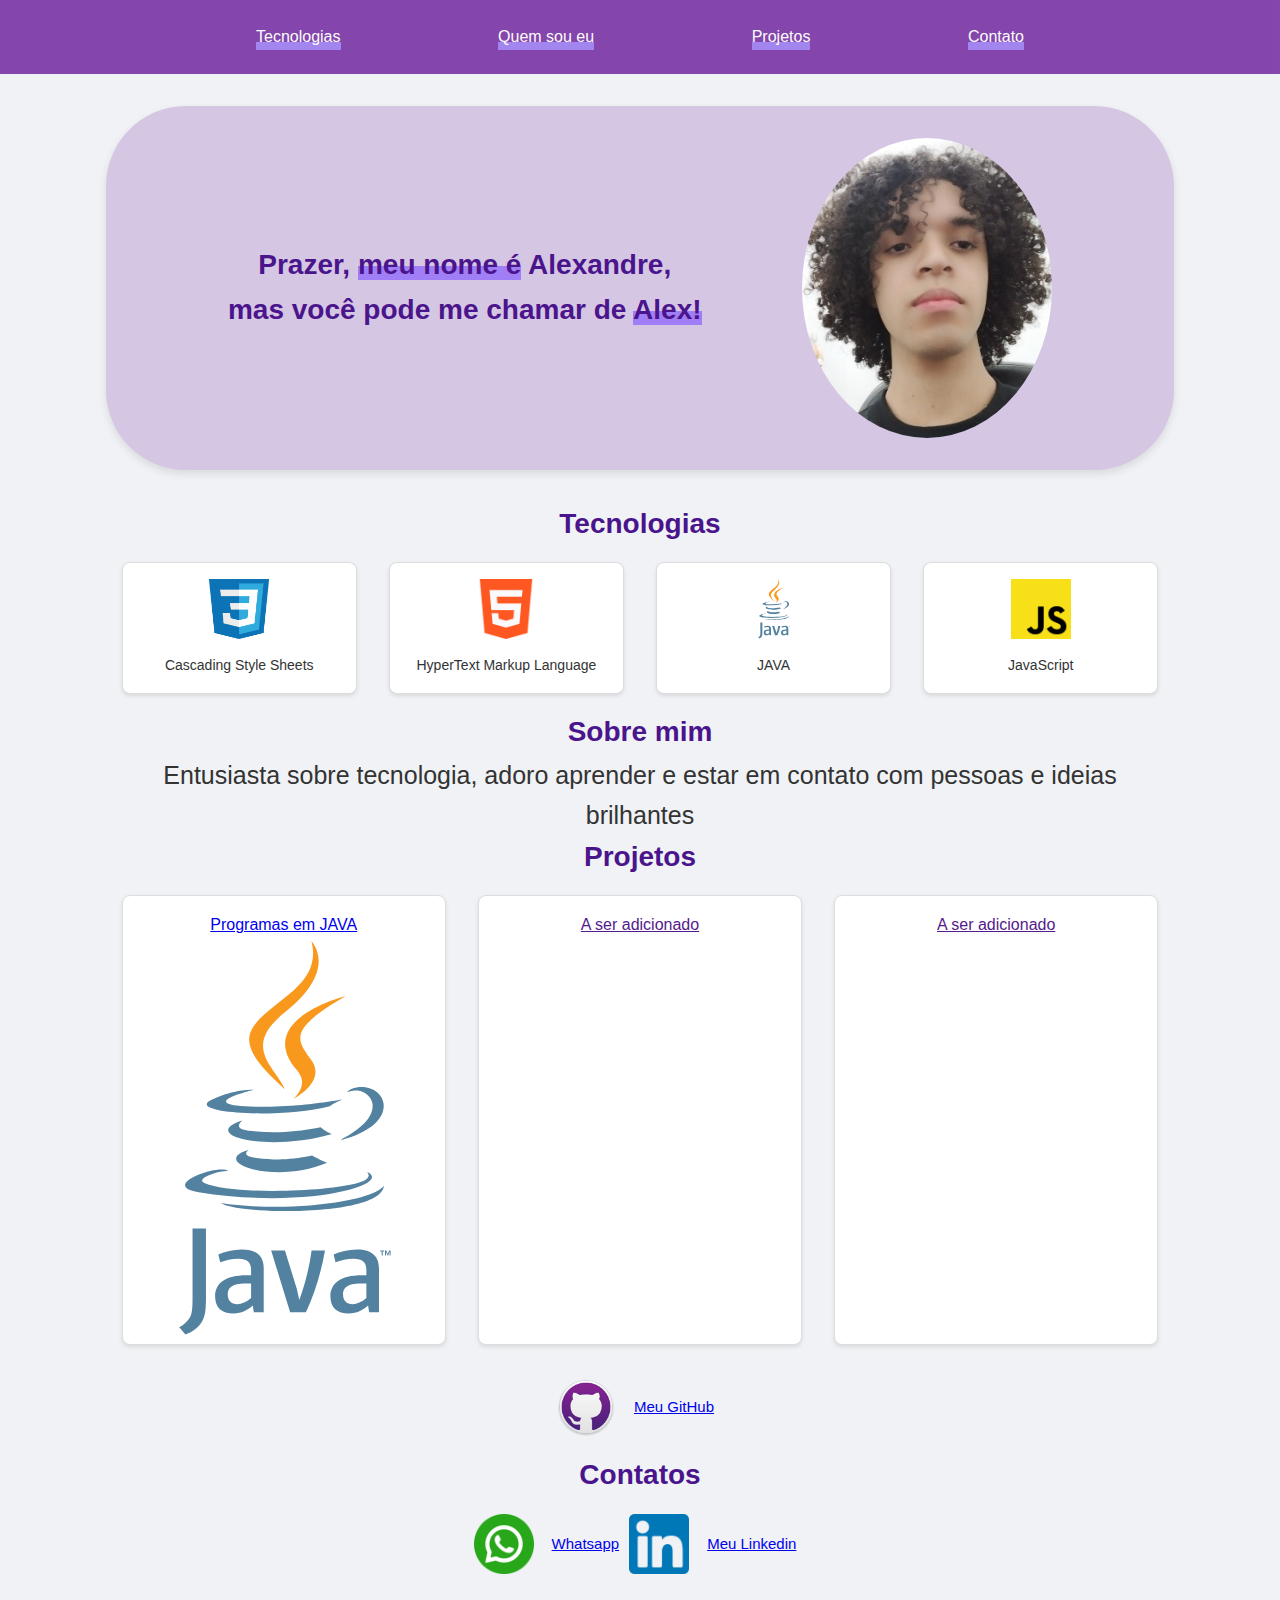
<file: index.html>
<!DOCTYPE html>
<head>
    <meta charset="UTF-8">
    <meta name="description" content="Site de portfólio! :D">
    <meta name="keyword" content="Curriculum,Alexandre,portfólio">
    <meta name="author" content="Alexandre Caetano Gonçalves">
    <meta http-equiv="X-UA-Compatible" content="IE=edge">
    <meta name="viewport" content="width=device-width, initial-scale=1.0">

    <link rel="stylesheet" href="style.css">
    <title>Portfólio</title>
</head>
<body>
    <header>
        <nav class="navbar">
            <a href="#tecnologias">Tecnologias</a>
            <a href="#sobremim">Quem sou eu</a>
            <a href="#projetos">Projetos</a>
            <a href="#contatos">Contato</a>
        </nav>
    </header>

    <div class="container">
        <section class="frame">
            <h1>
                Prazer, <a>meu nome é</a> Alexandre, <br> mas você pode me chamar de <a>Alex!</a>
            </h1>
            <img src="assets/icons/alex.png" alt="Alex">
        </section>

        <h2 id="tecnologias">Tecnologias</h2>
        <section class="linguagens">
            <div class="linguagem">
                <img src="assets/icons/logo-css.png" alt="CSS">
                <p>Cascading Style Sheets</p>
            </div>
            <div class="linguagem">
                <img src="assets/icons/logo-html.png" alt="HTML">
                <p>HyperText Markup Language</p>
            </div>
            <div class="linguagem">
                <img src="assets/icons/logo-java.svg" alt="Java">
                <p>JAVA</p>
            </div>
            <div class="linguagem">
                <img src="assets/icons/logo-javascript.png" alt="JavaScript">
                <p>JavaScript</p>
            </div>        
        </section>

        <section>
            <h3 id="sobremim">Sobre mim</h3>
            <p style="text-align: center;font-size: 25px; margin-left: 5%; margin-right: 5%;"> Entusiasta sobre tecnologia, adoro aprender e estar em contato com pessoas e ideias brilhantes</p>
        </section>

        <h4 id="projetos">Projetos</h4>
        <section class="projetos">
            <div class="projeto">
                <a href="https://github.com/goncalvesz/LogicaJAVA/tree/main"> Programas em JAVA </a>
                <p class="hab">
                    Interface Gráfica (GUI)
                    <br>Leitura de Arquivos
                    <br>Manipulação de Strings
                    <br>Estruturas de Controle e decisão
                    <br>Tratamento de Exceções
                    <br>controle de erros
                    <br>Orientação a Objetos (POO)
                    <br>Recursividade e modularização
                    <br>Manipulação de Matrizes
                    <br>Randomização de dados
                </p>
                <img src="assets/icons/logo-java.svg" alt="Java">
            </div>
            <div class="projeto">
                <a href=""> A ser adicionado</a>
            </div>
            <div class="projeto">
                <a href=""> A ser adicionado</a>
            </div>
        </section>

        <section class="github">
            <img src="assets/icons/logo-github.png">
            <a href="https://github.com/goncalvesz" style="bottom: 30px;"> Meu GitHub</a>    
        </section>

        <h4 id="contatos">Contatos</h4>
        <section class="contatos">
            <img src="assets/icons/logo-whats.png">
            <a href="https://wa.me/5511976648765"> Whatsapp</a>

            <img src="assets/icons/logo-linkedin.png">
            <a href="https://www.linkedin.com/in/alexandre-caetano-gon%C3%A7alves-870753290/">Meu Linkedin</a>
        </section>
    </div>

</body>
</html>
</file>
<file: style.css>
* {
    box-sizing: border-box;
    margin: 0;
    padding: 0;
}

body {
    background-color: #f0f2f5;
    font-family: 'Helvetica Neue', Arial, sans-serif;
    color: #333;
    line-height: 1.6;
}

header{
    background-color: #6a1b9a;
    opacity: 0.8;
}

.navbar{ 
    display: flex;
    justify-content: space-between;
    padding: 1.5em 4em;
    color: rgb(0, 136, 255);
    margin: 0 15%;
}

h1 a{
    text-decoration: none;
    box-shadow: inset 0 -0.5em #a07ef5;
    transition: box-shadow 0.3s;
}
.navbar a{
    text-decoration: none;
    box-shadow: inset 0 -0.5em #8f6aee;
    transition: box-shadow 0.3s;
    color: white;
}

.navbar a:hover{
    background-color: #300763;
    border-radius: 5px;
    box-shadow: none;
}

.container {
    max-width: 1000px;
    padding: 2em;
    left: auto;
    right: auto;
    margin: 0 auto;
    max-width: fit-content;
}

.frame{
    background-color: rgba(106, 27, 154, 0.2);
    padding: 2em;
    border-radius: 5em;
    box-shadow: 0 4px 8px rgba(0, 0, 0, 0.1);
    display: flex;
    justify-content:center;
    align-items: center;
    margin-bottom: 2em;
}
.frame img{
    border-radius: 50%;
    width: 250px;
    height: 300px;
    margin-left: 10%;
}

:is(h1,h2,h3,h4,h5,h6){
    font-size: 28px;
    text-align: center;
    margin: 0;
    color: #4a148c;
}
.linguagens{
    display: flex;
    justify-content: center;
}
.linguagem {
    display: flex;
    flex-direction: column;
    align-items: center;
    margin: 1em;
    width: 100%;
    box-sizing: border-box;
    padding: 1em;
    background-color: white;
    border: 1px solid #ddd;
    border-radius: 8px;
    box-shadow: 0 2px 4px rgba(0, 0, 0, 0.1);
    transition: transform 0.2s, background-color 0.3s;
}
.linguagem img {
    width: 60px;
    height: 60px;
    margin-bottom: 0.5em;
}

.linguagem p {
    margin: 0.5em 0 0 0;
    font-size: 14px;
    text-align: center;
}

.linguagem:hover {
    transform: translateY(-5px);
    background-color: rgba(106, 27, 154, 0.2);
}

.projetos{
    display: flex;
    justify-content: center;
    flex-wrap: wrap;
}

.projeto{
    display: flex;
    flex-direction: column;
    align-items: center;
    margin: 1em;
    width: calc(100%/3 - 2em);
    max-height: 450px;
    box-sizing: border-box;
    padding: 1em;
    background-color: white;
    border: 1px solid #ddd;
    border-radius: 8px;
    box-shadow: 0 2px 4px rgba(0, 0, 0, 0.1);
    transition: transform 0.2ms, background-color 0.3s;
    overflow: hidden;
}

.projeto p{
    font-size: 0;
    z-index: 3;
    color: #300763;
    text-align: center;
}

.projeto img{
    height: auto;
    max-height: 400px;
    width: 90%;
    border-radius: 10px;
}

.projeto:hover { /* Animação escurecer e levantar */
    transform: translateY(-5px);
    background-color: rgba(106, 27, 154, 0.2);
}

.projeto:hover p{
    font-size: 16px;
    position: absolute;
    margin: 10% 5% 0 5%;
}

.projeto:hover img{
    opacity: 10%;
}

:is(.contatos , .github){
    display: flex;
    align-items: center;
    justify-content: center;
    margin: 1em 0;
}
:is(.contatos , .github) img{
    height: 60px;
    margin-right: 0.5em;
}
:is(.contatos , .github) a{
    font-size: 15px;
    padding: 10px;
}

@media (max-width: 1000px) {
    .navbar {
        flex-direction: column;
        align-items: center;
        margin: 0;
    }

    .container{
        margin: 0;
    }

    .frame {
        flex-direction: column;
        align-items: center;
        text-align: center;
    }

    .frame img {
        width: 200px;
        height: 200px;
        margin-top: 1em;
    }

    .navbar a {
        margin: 0.5em 0;
    }

    .linguagens{
        flex-direction: column;
        align-items: center;
        text-align: center;
    }
    .linguagem {
        width: 100%;
    }
    .projeto{
        min-width: fit-content;
    }
}
</file>
